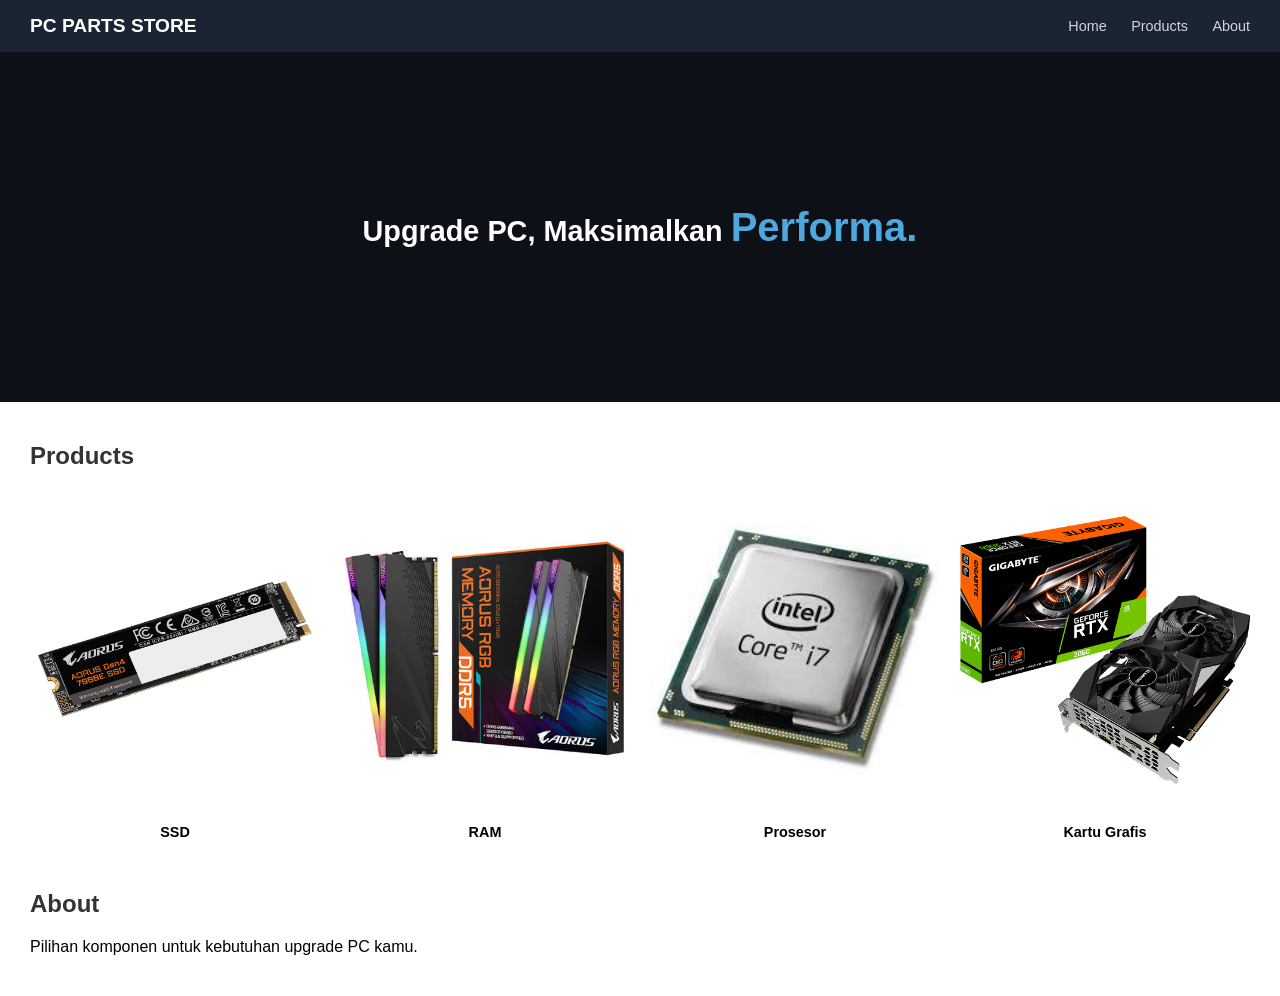
<file: index.html>
<!doctype html>
<html lang="id">
  <head>
    <meta charset="UTF-8" />
    <meta name="viewport" content="width=device-width, initial-scale=1.0" />
    <title>Home - PC Parts Store</title>
    <link rel="stylesheet" href="style.css" />
  </head>
  <body>
    <nav>
      <div class="logo">PC PARTS STORE</div>
      <div class="menu">
        <a href="#home">Home</a>
        <a href="#products">Products</a>
        <a href="#about">About</a>
      </div>
    </nav>

    <section id="home" class="hero-section">
      <h1>
        Upgrade PC, Maksimalkan <span class="highlight-text">Performa.</span>
      </h1>
    </section>

    <section id="products">
      <h2>Products</h2>
      <div class="product-container">
        <div class="card">
          <img src="ssd.png" alt="SSD" />
          <p>SSD</p>
        </div>
        <div class="card">
          <img src="ram.jpg" alt="RAM" />
          <p>RAM</p>
        </div>
        <div class="card">
          <img src="cpu.jpg" alt="Prosesor" />
          <p>Prosesor</p>
        </div>
        <div class="card">
          <img src="gpu.png" alt="Kartu Grafis" />
          <p>Kartu Grafis</p>
        </div>
      </div>
    </section>

    <section id="about">
      <h2>About</h2>
      <p>Pilihan komponen untuk kebutuhan upgrade PC kamu.</p>
    </section>
  </body>
</html>
</file>
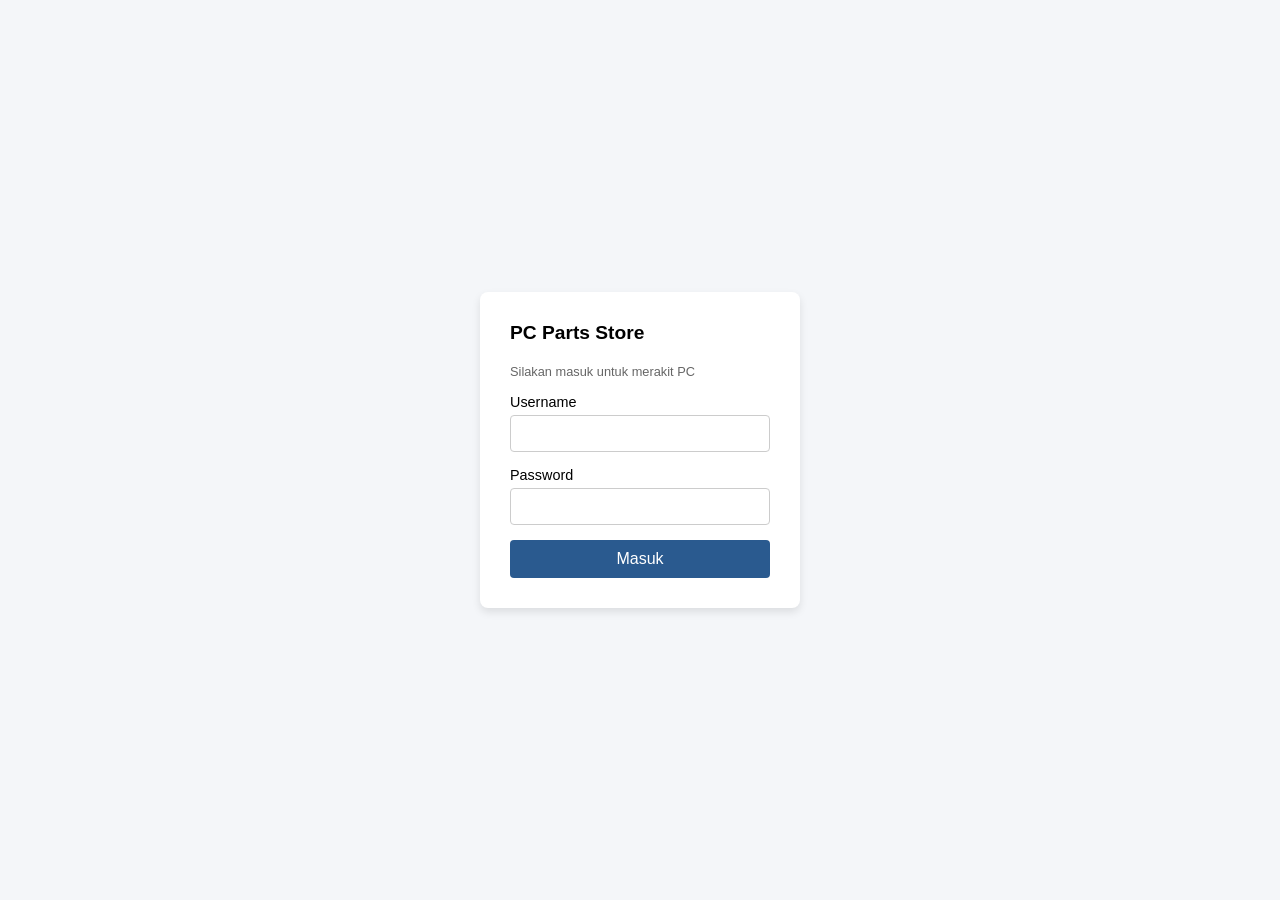
<file: login.html>
<!doctype html>
<html lang="id">
  <head>
    <meta charset="UTF-8" />
    <meta name="viewport" content="width=device-width, initial-scale=1.0" />
    <title>Login - PC Parts Store</title>
    <link rel="stylesheet" href="style.css" />
  </head>
  <body>
    <div class="login-container">
      <form class="login-box">
        <h2>PC Parts Store</h2>
        <p style="font-size: 0.8rem; margin-bottom: 15px; color: #666">
          Silakan masuk untuk merakit PC
        </p>

        <div class="input-group">
          <label for="username">Username</label>
          <input type="text" id="username" name="username" />
        </div>

        <div class="input-group">
          <label for="password">Password</label>
          <input type="password" id="password" name="password" />
        </div>

        <a href="index.html" class="btn-masuk">Masuk</a>
      </form>
    </div>
  </body>
</html>
</file>
<file: style.css>
* {
  margin: 0;
  padding: 0;
  box-sizing: border-box;
  font-family: Arial, sans-serif;
}

.login-container {
  display: flex;
  justify-content: center;
  align-items: center;
  height: 100vh;
  background-color: #f4f6f9;
}

.login-box {
  background: #ffffff;
  padding: 30px;
  border-radius: 8px;
  box-shadow: 0 4px 8px rgba(0, 0, 0, 0.1);
  width: 320px;
}

.login-box h2 {
  margin-bottom: 20px;
  font-size: 1.2rem;
}

.input-group {
  margin-bottom: 15px;
  display: flex;
  flex-direction: column;
}

.input-group label {
  font-size: 0.9rem;
  margin-bottom: 5px;
}

.input-group input {
  padding: 10px;
  border: 1px solid #ccc;
  border-radius: 4px;
  outline: none;
  transition: background-color 0.3s;
}

.input-group input:focus {
  background-color: #e6f2ff;
}

.btn-masuk {
  display: block;
  width: 100%;
  padding: 10px;
  background-color: #2a5a8f;
  color: white;
  text-align: center;
  text-decoration: none;
  border-radius: 4px;
  margin-top: 10px;
  transition:
    background-color 0.3s,
    color 0.3s;
}

.btn-masuk:hover {
  background-color: #000000;
  color: #ffffff;
}

nav {
  position: sticky;
  top: 0;
  background-color: #1a2432;
  padding: 15px 30px;
  display: flex;
  justify-content: space-between;
  align-items: center;
  z-index: 999;
}

nav .logo {
  color: white;
  font-weight: bold;
  font-size: 1.2rem;
}

nav .menu a {
  color: #d1d5db;
  text-decoration: none;
  margin-left: 20px;
  font-size: 0.9rem;
  transition: color 0.3s;
}

nav .menu a:hover {
  color: #ffffff;
}

.hero-section {
  height: 350px;
  background-image: url("https://www.messoanuovo.it/cdn/shop/articles/PC-gaming-scaled_7bafb9a7-1d61-4472-8b07-8a2d61362a6c.jpg?v=1768898270&width=1200");
  background-size: cover;
  background-position: center;
  display: flex;
  justify-content: center;
  align-items: center;
  color: white;
  background-color: #0d1117;
}

.hero-section h1 {
  font-size: 1.8rem;
}

.highlight-text {
  color: #4ea8de;
  font-size: 2.5rem;
}

section {
  padding: 40px 30px;
}

section h2 {
  margin-bottom: 20px;
  color: #333;
}

.product-container {
  display: flex;
  gap: 20px;
}

.card {
  flex: 1;
  text-align: center;
}

.card img {
  width: 100%;
  height: 100%;
  object-fit: contain;
  border-radius: 8px;
  margin-bottom: 10px;
}

.card p {
  font-size: 0.9rem;
  font-weight: bold;
}

@media screen and (max-width: 768px) {
  .product-container {
    flex-wrap: wrap;
  }

  .card {
    flex: 0 0 calc(50% - 10px);
  }
}
</file>
